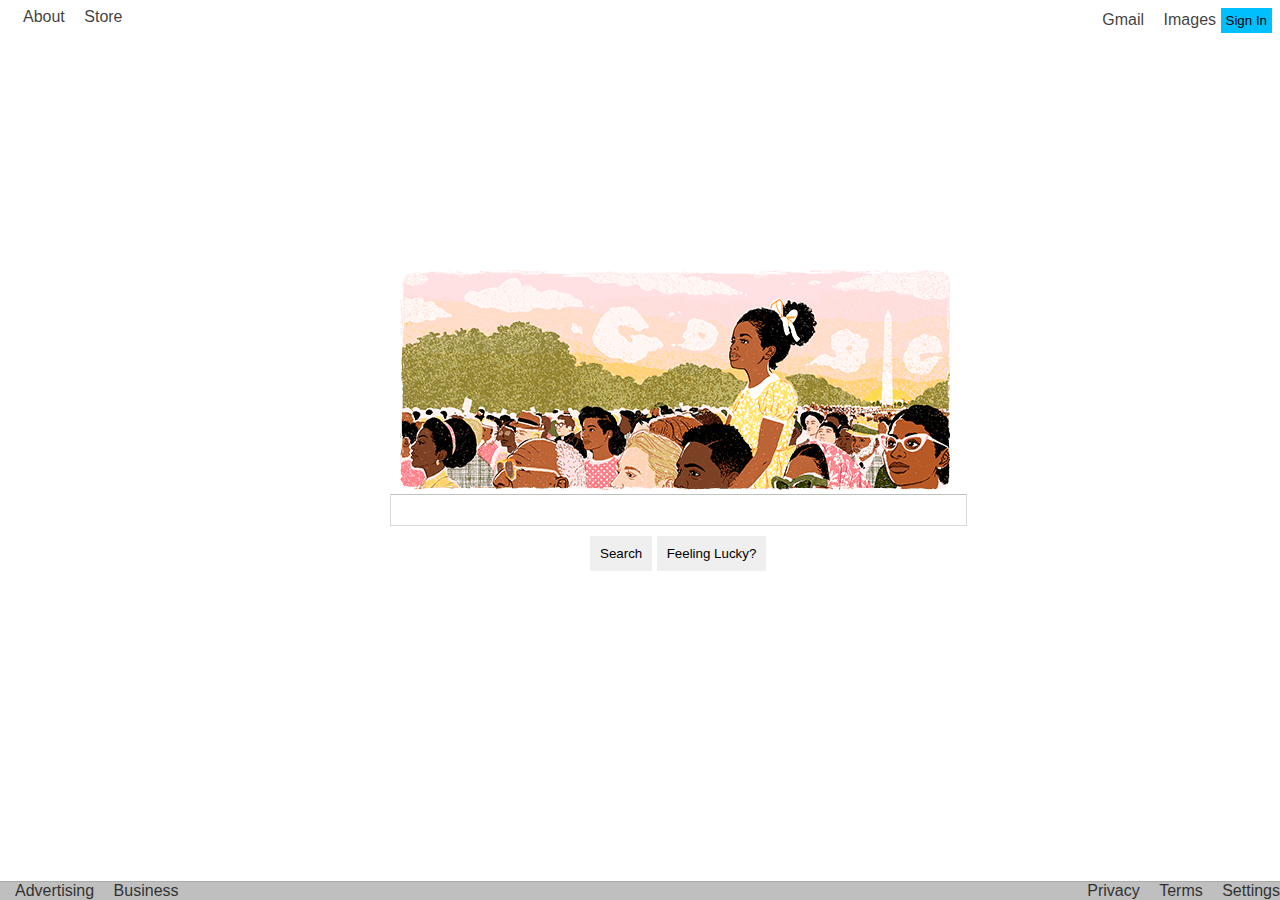
<file: index.html>
<!DOCTYPE html>
<html>
<head>
<meta charset="UTF-8">
<title>Google</title>
 <link rel="stylesheet" href="scripts/main.css"> 
</head>

<body>
	<div id="nav">
<ul id='l_nav'>
	<li><a href="#">About</a></li>
	<li><a href="#">Store</a></li>
</ul>
<ul id="r_nav">
	<li><a href="#">Gmail</a></li>
	<li><a href="#">Images</a></li>	
	<li><button class="sign-in" type="button">Sign In</button></li>
</ul>
</div>
<div id="google">
<img src="images/google.png">
<form action="action_page.php">

    <label for="google_search"></label>
    <input type="text" id="search">
   </form>
  <div class ="google-buttons">
   <ul id="google_buttons">
   	<li><button class ="button"type="button">Search</button></li>
   	<li><button class ="button"type="button">Feeling Lucky?</button></button></li>
   </ul>
  </div>
</div>
<div id ="footer">
	<ul id='l_nav'>
	<li><a href="#">Advertising</a></li>
	<li><a href="#">Business</a></li>
</ul>
<ul id="r_nav">
	<li><a href="#">Privacy</a></li>
	<li><a href="#">Terms</a></li>
	<li><a href="#">Settings</a></li>	
</ul>
</div>
</body>

</html>
</file>
<file: scripts/main.css>
body,a {
    font-family: arial,sans-serif;
    
}
ul{
    list-style-type: none;
    margin: 0;
    padding: 0;
}
li{
	display: inline;
}
a{
    display: inline-block;
    padding-left: 15px;
    color: #000;
    opacity: 0.75;
    text-decoration: none;
    }
#l_nav{
	float: left;
}
#r_nav{
	float: right;
}
img{
	padding-left: 10px;
}
.sign-in{
	border:none;
	background-color: rgb(0, 191, 255);
	padding:5px;
	color:black;
}
#google {
    height: 360px;
    width: 500px;
    margin: auto;
    position: absolute;
    top: 0;
    left: 0;
    bottom: 0;
    right: 0;
}
form input {
    height: 28px;
    width: 571px;
    background-color: #fff;
    border: 1px solid #d9d9d9;
        border-top-color: rgb(217, 217, 217);
    border-top-color: #c0c0c0;
    vertical-align: top;
}
#footer{
    position: absolute;
    width: 100%;
    left: 0;
    bottom: 0;
    background: #F1F1E9;
    border-top: 1px solid rgba(0,0,0,0.1);
    background-color:  rgba(0,0,0,.25);
}
#google_buttons{
	margin-top: 10px;	
  padding-left: 200px;
}
.button{
	border: none;
	padding:10px;
	
}}
</file>
